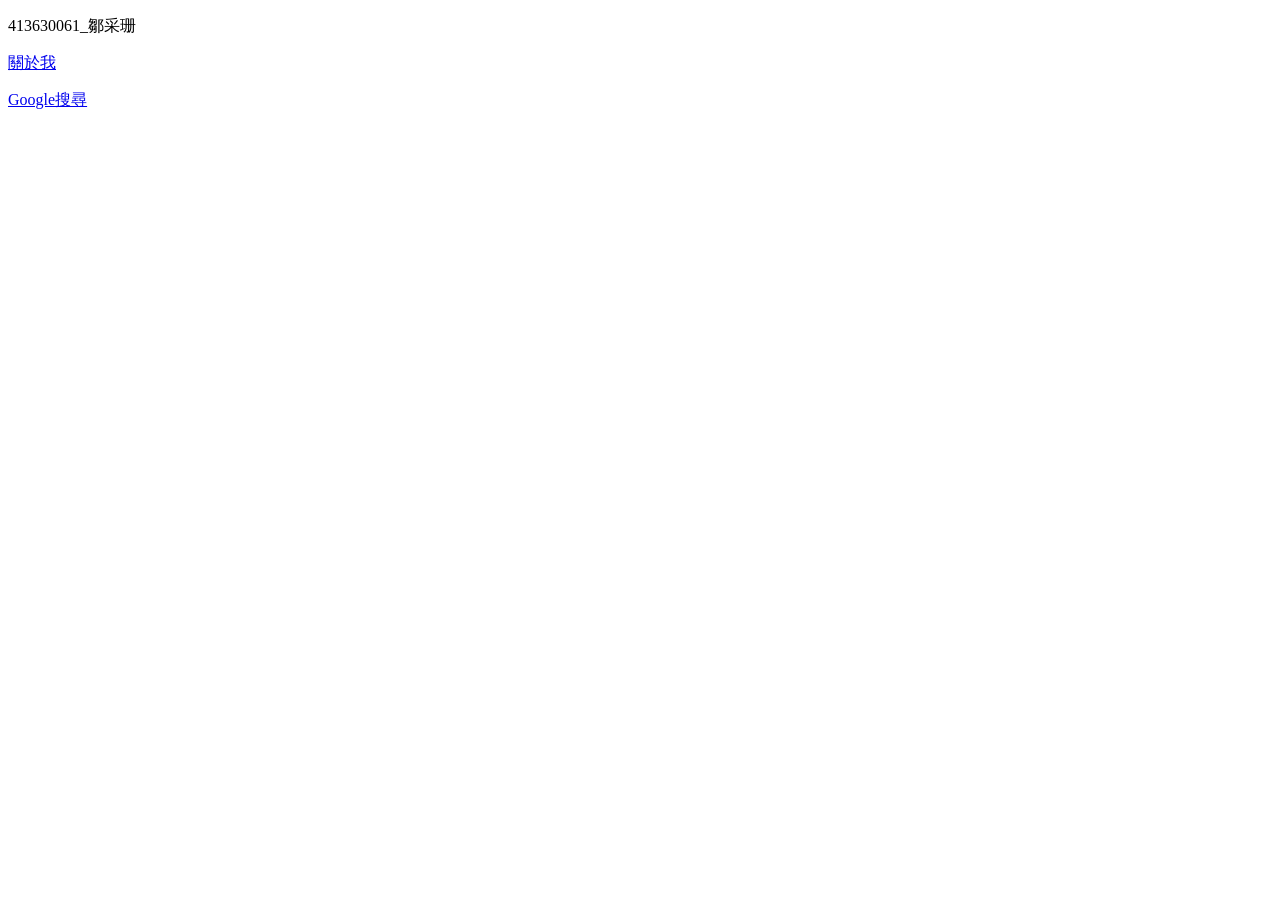
<file: index.html>
<!DOCTYPE html>
<html lang="zh-TW">
<head>
    <meta charset="UTF-8">
    <title>首頁</title>
</head>
<body>
    <p>413630061_鄒采珊</p>

    <!-- 連到關於我頁面 -->
    <p><a href="about.html">關於我</p>

    <!-- 連到 Google 並在新分頁開啟 -->
    <p><a href="https://www.google.com/" target="_blank">Google搜尋</a></p>
</body>
</html>
</file>
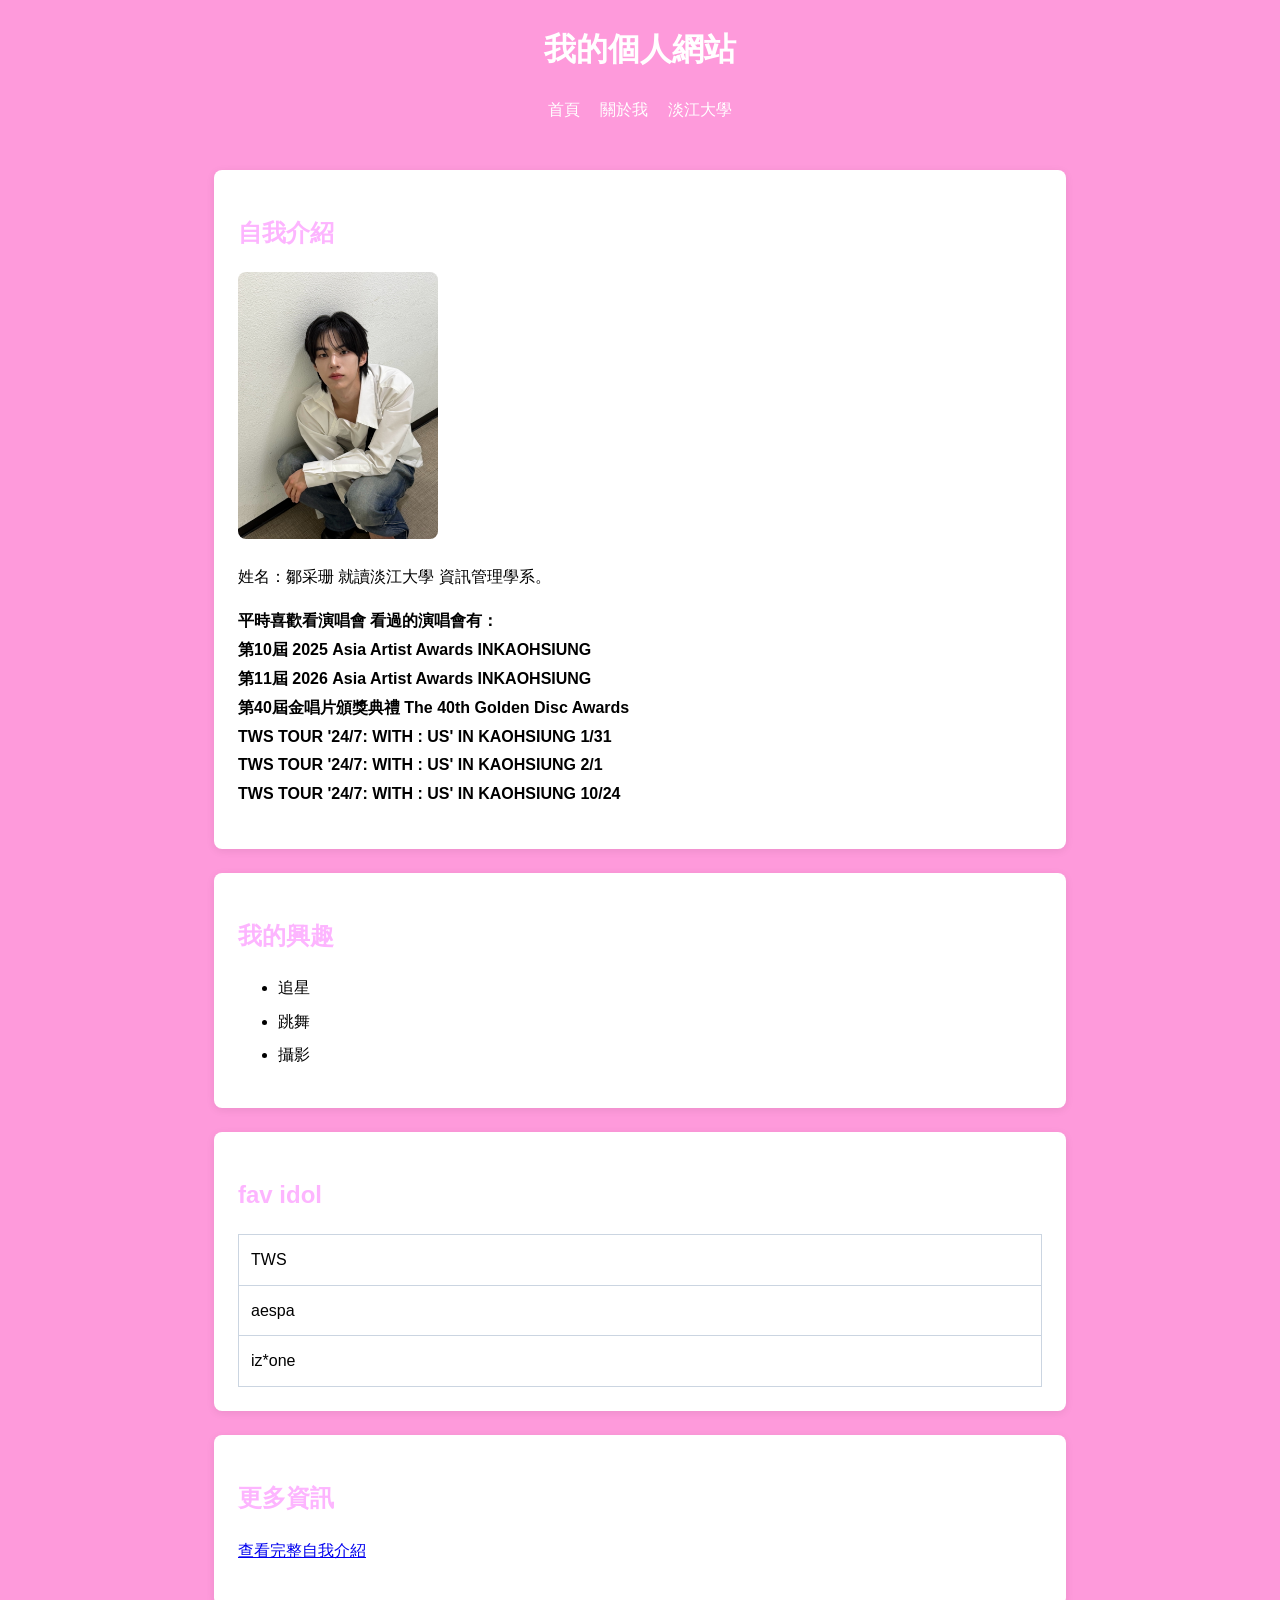
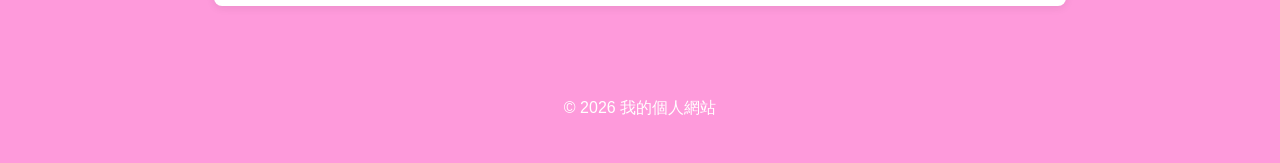
<file: week02/index.html>
<!DOCTYPE html>
<html lang="zh-Hant">

<head>
  <meta charset="UTF-8">

  <meta name="viewport" content="width=device-width, initial-scale=1.0">

  <title>我的個人網站</title>
  <link rel="stylesheet" href="style.css">
</head>

<body>
  <!-- header：網頁的頁首區域 -->
  <header>
    <!-- h1：網頁最主要的標題 -->
    <h1>我的個人網站</h1>

    <!-- nav：放置網頁導覽連結 -->
    <nav>
      <!-- 連結到目前的首頁 -->
      <a href="index.html">首頁</a>

      <!-- 連結到同一個資料夾中的 about.html -->
      <a href="about.html">關於我</a>

      <!-- 連結到外部網站 -->
      <!-- target="_blank" 代表在新分頁開啟 -->
      <a
        href="https://www.tku.edu.tw/"
        target="_blank"
        rel="noreferrer"
      >
        淡江大學
      </a>
    </nav>
  </header>

  <!-- main：網頁的主要內容 -->
  <main>

    <!-- section：自我介紹區域 -->
    <section>
      <h2>自我介紹</h2>

      <!-- 插入圖片 -->
      <!-- src：圖片檔案的位置 -->
      <!-- alt：圖片無法顯示時的替代文字 -->
      <!-- width：設定圖片寬度 -->
      <img
        src="images/profile.jpg"
        alt="我的個人照片"
        width="200"
      >

      <!-- p：建立段落 -->
      <p>
        姓名：鄒采珊 就讀淡江大學
        資訊管理學系。
      </p>

      <!-- strong：表示重要或需要強調的文字 -->
      <!-- em：表示語氣上的強調文字 -->
      <p>
        <strong>平時喜歡看演唱會 看過的演唱會有：</strong><br>
        <strong>第10屆 2025 Asia Artist Awards INKAOHSIUNG</strong><br>
        <strong>第11屆 2026 Asia Artist Awards INKAOHSIUNG</strong><br>
        <strong>第40屆金唱片頒獎典禮 The 40th Golden Disc Awards</strong><br>
        <strong>TWS TOUR '24/7: WITH : US' IN KAOHSIUNG 1/31</strong><br>
        <strong>TWS TOUR '24/7: WITH : US' IN KAOHSIUNG 2/1</strong><br>
        <strong>TWS TOUR '24/7: WITH : US' IN KAOHSIUNG 10/24</strong>
      </p>
    </section>

    <!-- section：興趣清單區域 -->
    <section>
      <h2>我的興趣</h2>

      <!-- ul：建立無序清單 -->
      <ul>
        <!-- li：清單中的一個項目 -->
        <li>追星</li>
        <li>跳舞</li>
        <li>攝影</li>
      </ul>
    </section>

    <!-- section：課程表格區域 -->
    <section>
      <h2>fav idol</h2>

      <!-- table：建立表格 -->
      <table>
        <tbody>
          <!-- tr：建立一列表格資料 -->
          <tr>
            <!-- td：一般資料欄位 -->
            <td>TWS</td>
          </tr>

          <tr>
            <td>aespa</td>
          </tr>

          <tr>
            <td>iz*one</td>
          </tr>
        </tbody>
      </table>
    </section>

    <!-- div：一般區塊容器，本身沒有特殊語意 -->
    <div>
      <h2>更多資訊</h2>

      <!-- 插入連結到 about.html -->
      <p>
        <a href="about.html">查看完整自我介紹</a>
      </p>
    </div>
  </main>

  <!-- footer：網頁的頁尾區域 -->
  <footer>
    <p>© 2026 我的個人網站</p>
  </footer>
</body>

</html>
</file>
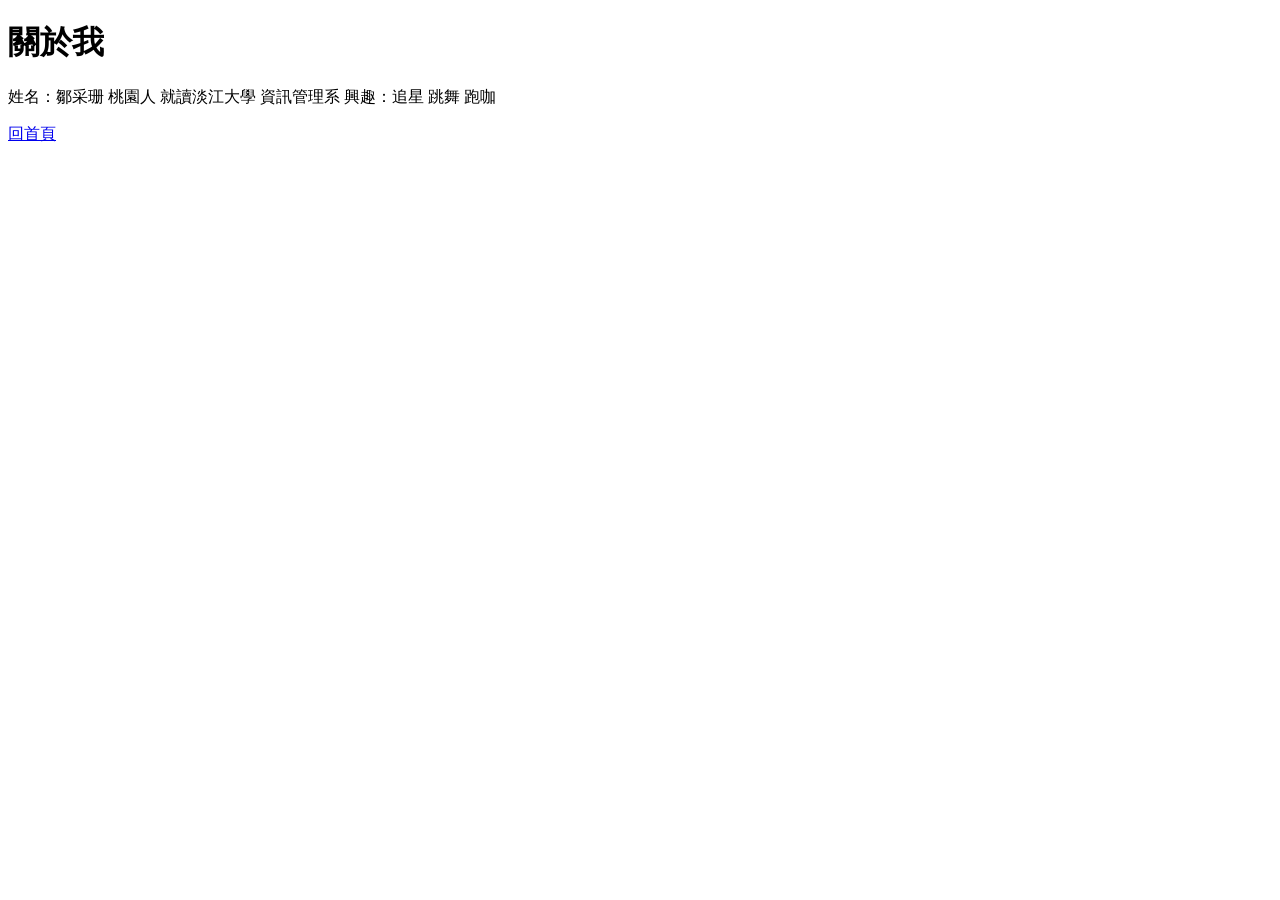
<file: about.html>
<!DOCTYPE html>
<html lang="zh-TW">
<head>
    <meta charset="UTF-8">
    <title>關於我</title>
</head>
<body>
    <h1>關於我</h1>
    <p>姓名：鄒采珊 桃園人 就讀淡江大學 資訊管理系 興趣：追星 跳舞 跑咖</p>

    <!-- 回首頁連結 -->
    <a href="index.html">回首頁</a>
</body>
</html>
</file>
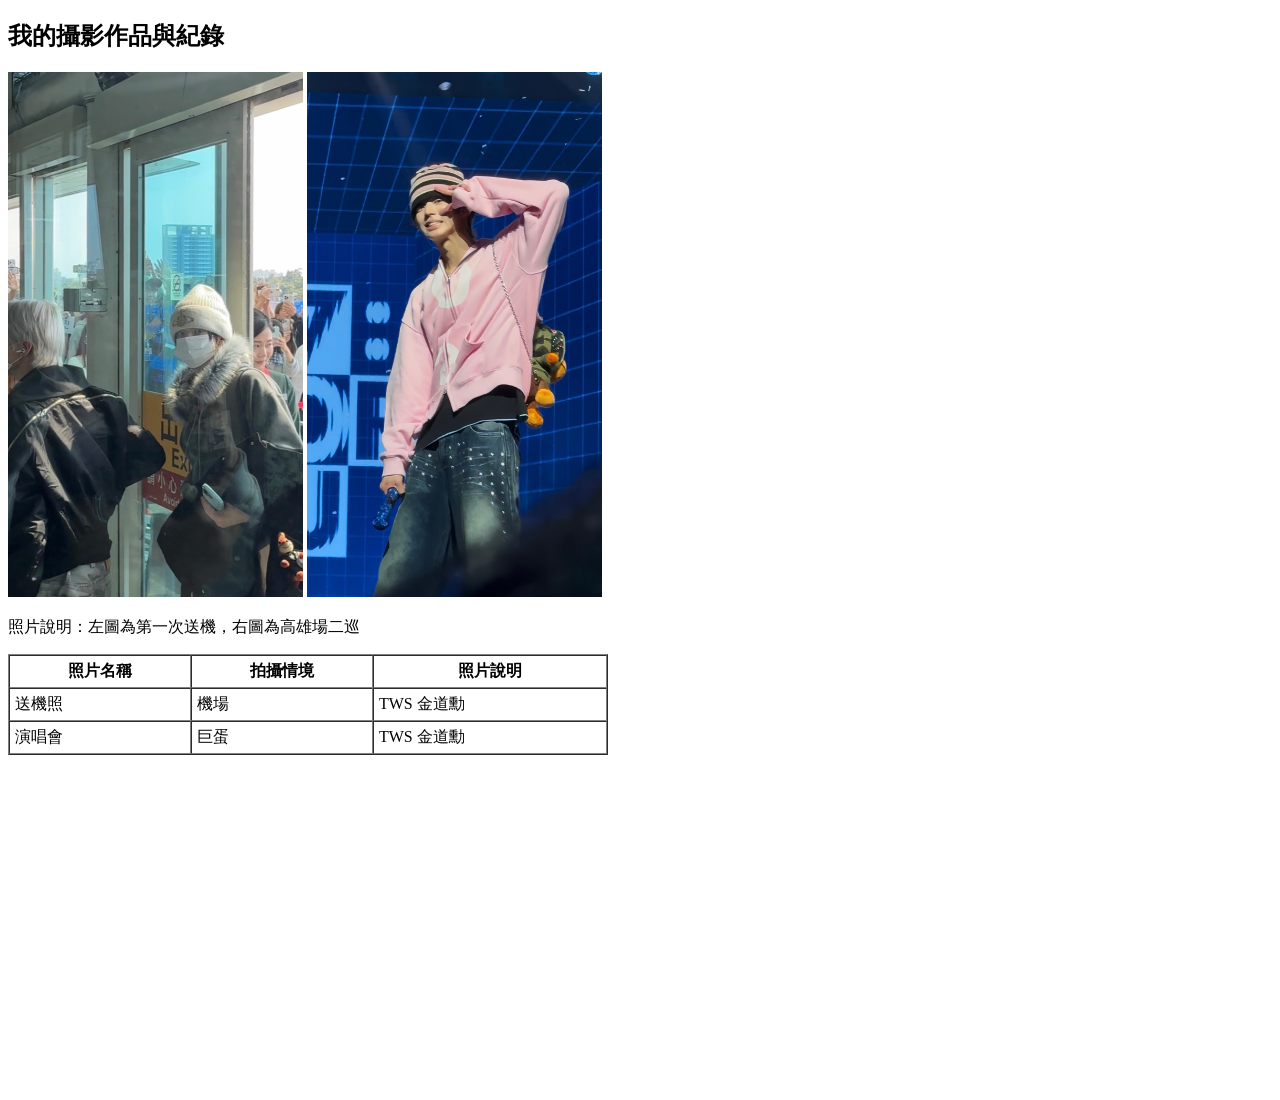
<file: photoz.html>
<!DOCTYPE html>
<html lang="zh-Hant">
<head>
  <meta charset="utf-8">
  <title>照片展示與說明</title>
</head>
<body>

  <!-- 上週的部分：兩張照片與照片說明 -->
  <h2>我的攝影作品與紀錄</h2>
  
  <img src="images/pic1.jpg" width="295" alt="2025.12.7">
  <img src="images/pic2.jpg" width="295" alt="2026.10.26">
  
  <p>照片說明：左圖為第一次送機，右圖為高雄場二巡</p>

  <!-- 本週作業步驟 1：3列3欄的照片資料表格 (寬600、邊框1、內距5、間距0、頂端頁首) -->
  <table width="600" border="1" cellpadding="5" cellspacing="0">
    <tbody>
      <tr>
        <th scope="col">照片名稱</th>
        <th scope="col">拍攝情境</th>
        <th scope="col">照片說明</th>
      </tr>
      <tr>
        <td>送機照</td>
        <td>機場</td>
        <td>TWS 金道勳</td>
      </tr>
      <tr>
        <td>演唱會</td>
        <td>巨蛋</td>
        <td>TWS 金道勳</td>
      </tr>
    </tbody>
  </table>

  <br>

  <!-- 本週作業步驟 2：YouTube 影片嵌入碼 (位於 </table> 後方、</body> 前方) -->
  <iframe width="560" height="315" src="https://www.youtube.com/embed/dEoHcQRtkwM?si=1m7IbQM_0Jf4ZjBR" title="YouTube video player" frameborder="0" allow="accelerometer; autoplay; clipboard-write; encrypted-media; gyroscope; picture-in-picture; web-share" referrerpolicy="strict-origin-when-cross-origin" allowfullscreen></iframe>

</body>
</html>
</file>
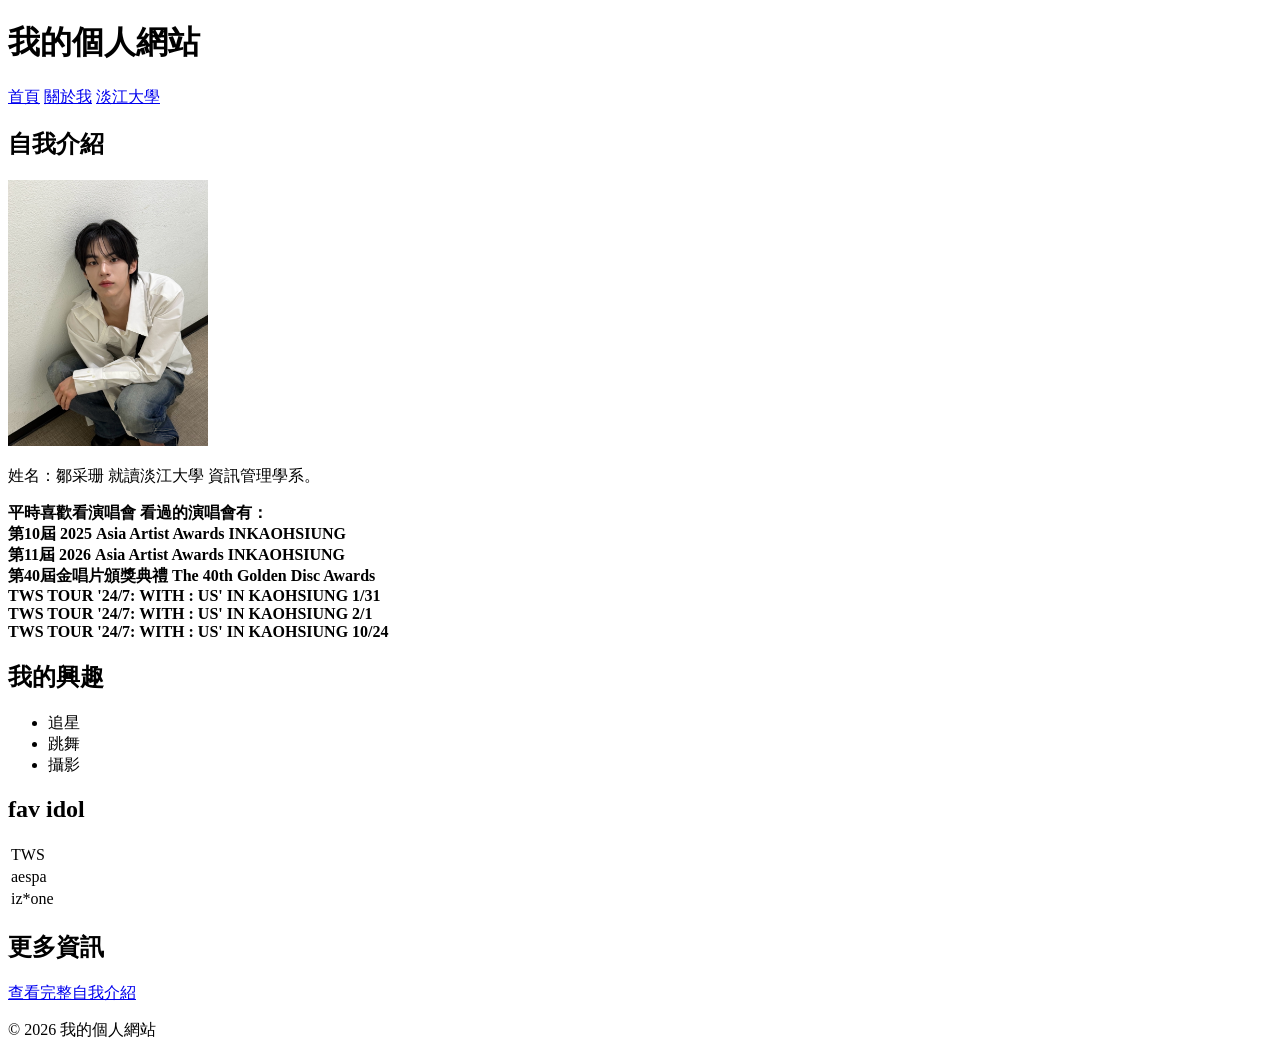
<file: week02/about.html>
<!DOCTYPE html>
<html lang="zh-Hant">
<head>
  <!-- 這一行是為了解決亂碼加的 -->
  <meta charset="UTF-8">
  <title>關於我</title>
</head>
<body>
 <!DOCTYPE html>
<html lang="zh-Hant">

<head>
  <!-- 設定文字編碼，避免中文顯示亂碼 -->
  <meta charset="UTF-8">

  <!-- 讓網頁能適應手機與不同螢幕尺寸 -->
  <meta name="viewport" content="width=device-width, initial-scale=1.0">

  <!-- 設定瀏覽器分頁標題 -->
  <title>我的個人網站</title>
</head>

<body>
  <!-- header：網頁的頁首區域 -->
  <header>
    <!-- h1：網頁最主要的標題 -->
    <h1>我的個人網站</h1>

    <!-- nav：放置網頁導覽連結 -->
    <nav>
      <!-- 連結到目前的首頁 -->
      <a href="index.html">首頁</a>

      <!-- 連結到同一個資料夾中的 about.html -->
      <a href="about.html">關於我</a>

      <!-- 連結到外部網站 -->
      <!-- target="_blank" 代表在新分頁開啟 -->
      <a
        href="https://www.tku.edu.tw/"
        target="_blank"
        rel="noreferrer"
      >
        淡江大學
      </a>
    </nav>
  </header>

  <!-- main：網頁的主要內容 -->
  <main>

    <!-- section：自我介紹區域 -->
    <section>
      <h2>自我介紹</h2>

      <!-- 插入圖片 -->
      <!-- src：圖片檔案的位置 -->
      <!-- alt：圖片無法顯示時的替代文字 -->
      <!-- width：設定圖片寬度 -->
      <img
        src="images/profile.jpg"
        alt="我的個人照片"
        width="200"
      >

      <!-- p：建立段落 -->
      <p>
        姓名：鄒采珊 就讀淡江大學
        資訊管理學系。
      </p>

      <p>
        <strong>平時喜歡看演唱會 看過的演唱會有：</strong><br>
        <strong>第10屆 2025 Asia Artist Awards INKAOHSIUNG</strong><br>
        <strong>第11屆 2026 Asia Artist Awards INKAOHSIUNG</strong><br>
        <strong>第40屆金唱片頒獎典禮 The 40th Golden Disc Awards</strong><br>
        <strong>TWS TOUR '24/7: WITH : US' IN KAOHSIUNG 1/31</strong><br>
        <strong>TWS TOUR '24/7: WITH : US' IN KAOHSIUNG 2/1</strong><br>
        <strong>TWS TOUR '24/7: WITH : US' IN KAOHSIUNG 10/24</strong>
      </p>
    </section>
    <!-- section：興趣清單區域 -->
    <section>
      <h2>我的興趣</h2>

      <!-- ul：建立無序清單 -->
      <ul>
        <!-- li：清單中的一個項目 -->
        <li>追星</li>
        <li>跳舞</li>
        <li>攝影</li>
      </ul>
    </section>

    <!-- section：課程表格區域 -->
    <section>
      <h2>fav idol</h2>

      <!-- table：建立表格 -->
      <table>
        <tbody>
          <!-- tr：建立一列表格資料 -->
          <tr>
            <!-- td：一般資料欄位 -->
            <td>TWS</td>
            <td> </td>
          </tr>

          <tr>
            <td>aespa</td>
            <td> </td>
          </tr>

          <tr>
            <td>iz*one</td>
            <td> </td>
          </tr>
        </tbody>
      </table>
    </section>

    <!-- div：一般區塊容器，本身沒有特殊語意 -->
    <div>
      <h2>更多資訊</h2>

      <!-- 插入連結到 about.html -->
      <p>
        <a href="about.html">查看完整自我介紹</a>
      </p>
    </div>
  </main>

  <!-- footer：網頁的頁尾區域 -->
  <footer>
    <p>© 2026 我的個人網站</p>
  </footer>
</body>

</html>
</body>
</html>
</file>
<file: week02/style.css>
/* 讓寬度計算更容易理解 */
* {
  box-sizing: border-box;
}

/* 整個網頁的基本設定 */
body {
  margin: 0;
  color: #000000;
  background-color: hsl(321, 98%, 80%);
  font-family: Arial, "Microsoft JhengHei", sans-serif;
  line-height: 1.6;
}

/* 頁首與頁尾 */
header,
footer {
  padding: 24px;
  color: white;
  text-align: center;
  background-color: hsl(321, 98%, 80%);
}

/* 導覽列 */
nav {
  display: flex;
  justify-content: center;
  gap: 20px;
}

nav a {
  color: white;
  text-decoration: none;
}

nav a:hover {
  text-decoration: underline;
}

/* 主要內容 */
main {
  width: 90%;
  max-width: 900px;
  margin: 0 auto;
  padding: 24px;
}

/* 內容區段 */
section,
main > div {
  margin-bottom: 24px;
  padding: 24px;
  background-color: white;
  border-radius: 8px;
  box-shadow: 0 2px 8px rgba(0, 0, 0, 0.08);
}

/* 標題與文字 */
h1 {
  margin-top: 0;
}

h2 {
  color: #fdb5ff;
}

p {
  line-height: 1.8;
}

/* 圖片 */
img {
  max-width: 100%;
  height: auto;
  border-radius: 8px;
}

/* 清單 */
li {
  margin-bottom: 8px;
}

/* 表格 */
table {
  width: 100%;
  border-collapse: collapse;
}

th,
td {
  padding: 12px;
  border: 1px solid #cbd5e1;
  text-align: left;
}

th {
  background-color: #dbeafe;
}

/* 手機版面 */
@media (max-width: 600px) {
  header,
  footer {
    padding: 16px;
  }

  main {
    width: 100%;
    padding: 16px;
  }

  section,
  main > div {
    padding: 16px;
  }

  nav {
    flex-direction: column;
    gap: 8px;
  }

  table {
    font-size: 14px;
  }
}
</file>
